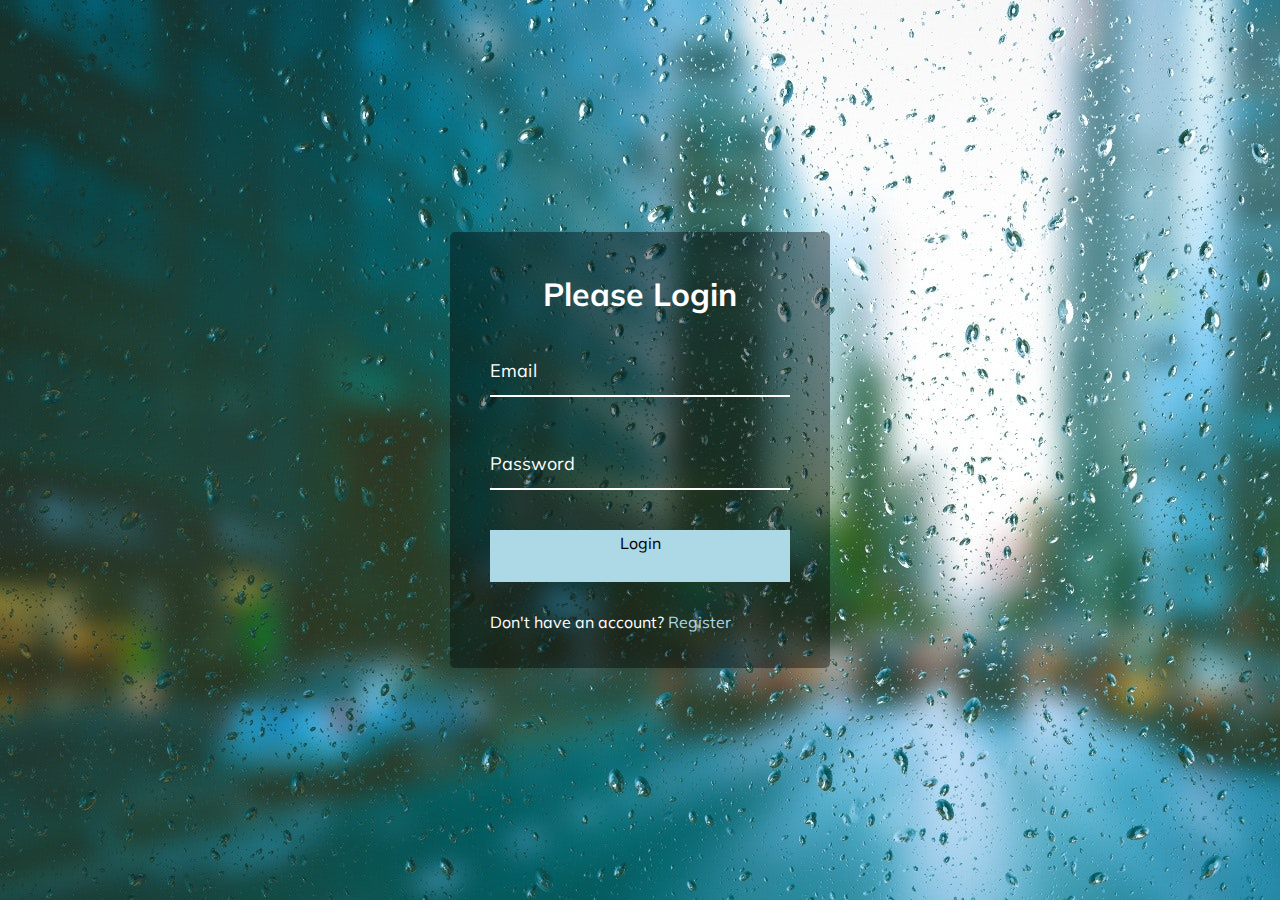
<file: FormWave/index.html>
<!DOCTYPE html>
<html lang="en">

<head>
    <meta charset="UTF-8" />
    <meta name="viewport" content="width=device-width, initial-scale=1.0" />
    <link rel="stylesheet" href="style.css" />
    <title>Login Page</title>
</head>

<body>
    <div class="container">
        <h1>Please Login</h1>
        <form>
            <div class="form-control">
                <input type="text" required>
                <label>Email</label>
                <!-- <label>
            <span style="transition-delay: 0ms">E</span>
              <span style="transition-delay: 50ms">m</span>
              <span style="transition-delay: 100ms">a</span>
              <span style="transition-delay: 150ms">i</span>
              <span style="transition-delay: 200ms">l</span>
        </label> -->
            </div>

            <div class="form-control">
                <input type="password" required>
                <label>Password</label>
            </div>

            <button class="btn">Login</button>
            <a class="btn" href="../inde.html">Visit Grocery App</a>

            <p class="text">Don't have an account? <a href="#">Register</a> </p>
        </form>
    </div>
    <script src="script.js"></script>
</body>

</html>
</file>
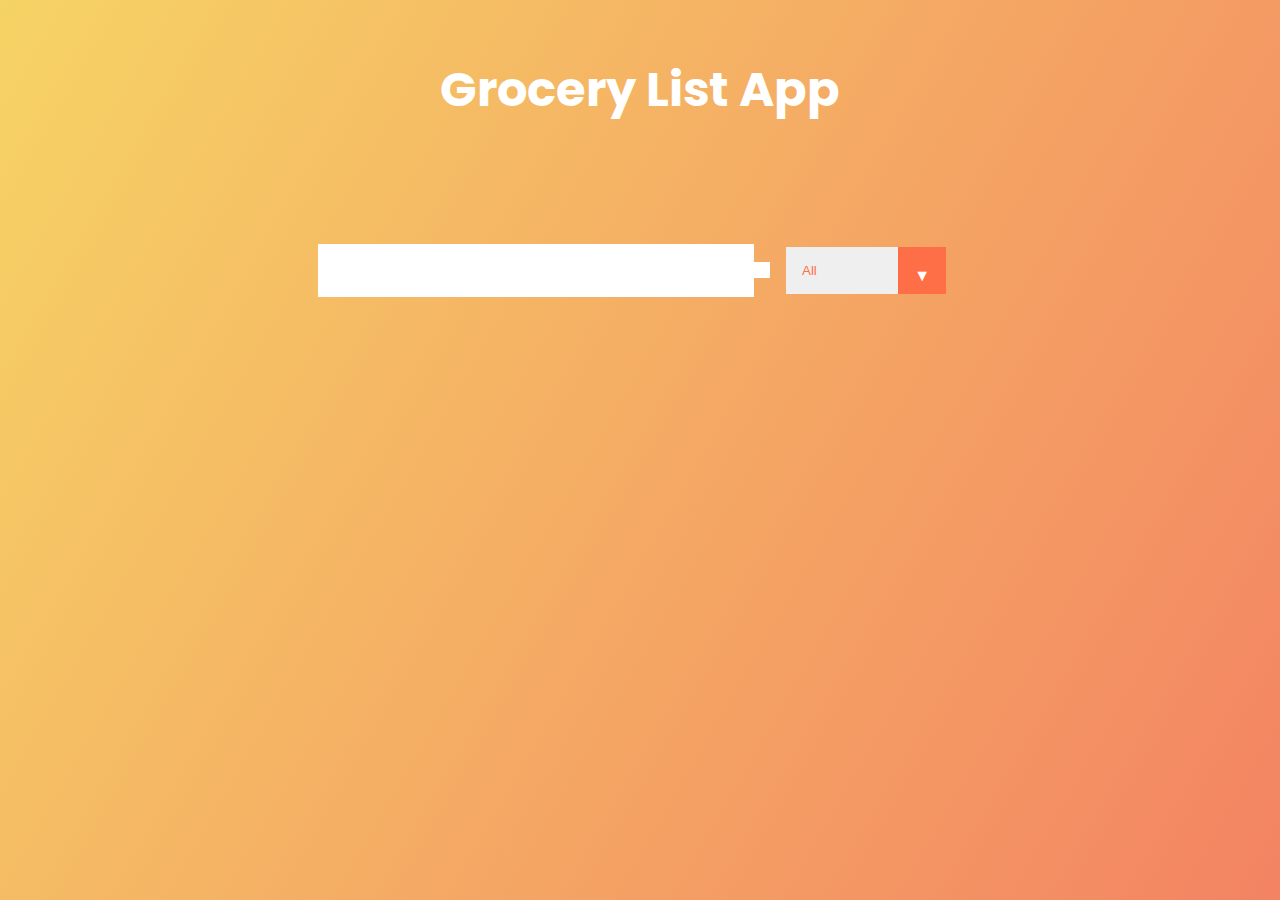
<file: inde.html>
<!DOCTYPE html>
<html lang="en">

<head>
    <meta charset="UTF-8">
    <meta http-equiv="X-UA-Compatible" content="IE=edge">
    <meta name="viewport" content="width=device-width, initial-scale=1.0">
    <link href="https://fonts.googleapis.com/css2?family=Poppins:wght@100&display=swap" rel="stylesheet">
    <link rel="stylesheet" href="https://cdnjs.cloudflare.com/ajax/libs/font-awesome/6.0.0-beta2/css/all.min.css" integrity="sha512-YWzhKL2whUzgiheMoBFwW8CKV4qpHQAEuvilg9FAn5VJUDwKZZxkJNuGM4XkWuk94WCrrwslk8yWNGmY1EduTA==" crossorigin="anonymous" referrerpolicy="no-referrer"
    />
    <link rel="stylesheet" href="style.css">
    <title>Grocery List</title>
</head>

<body>
    <header>
        <h1>Grocery List App</h1>
    </header>
    <form>
        <input type="text" class="todo-input">
        <button class="todo-button" type="submit">
            <i class="fas fa-plus-square"></i>
        </button>
        <div class="select">
            <select name="todos" class="filter-todo">
                <option value="all">All</option>
                <option value="completed">Completed</option>
                <option value="uncompleted">Uncompleted</option>
            </select>
        </div>
    </form>
    <div class="todo-container">
        <ul class="todo-list"></ul>
    </div>


    <script src="app.js "></script>
</body>

</html>
</file>
<file: FormWave/style.css>
@import url('https://fonts.googleapis.com/css?family=Muli&display=swap');
* {
    box-sizing: border-box;
}

body {
    background: url('image/login\(2\).jpg');
    color: #fff;
    font-family: 'Muli', sans-serif;
    display: flex;
    flex-direction: column;
    align-items: center;
    justify-content: center;
    height: 100vh;
    overflow: hidden;
    margin: 0;
}

.container {
    background-color: rgba(0, 0, 0, 0.4);
    padding: 20px 40px;
    border-radius: 5px;
}

.container h1 {
    text-align: center;
    margin-bottom: 30px;
}

.container a {
    text-decoration: none;
    color: lightblue;
}

.btn {
    cursor: pointer;
    display: inline-block;
    width: 100%;
    background: lightblue;
    padding: 3px;
    font-family: inherit;
    font-size: 16px;
    border: 0;
}

.btn:focus {
    outline: 0;
}

.btn:active {
    transform: scale(0.98);
}

.text {
    margin-top: 30px;
}

.form-control {
    position: relative;
    margin: 20px 0 40px;
    width: 300px;
}

.form-control input {
    background-color: transparent;
    border: 0;
    border-bottom: 2px #fff solid;
    display: block;
    width: 100%;
    padding: 15px 0;
    font-size: 18px;
    color: #fff;
}

.form-control input:focus,
.form-control input:valid {
    outline: 0;
    border-bottom-color: lightblue;
}

.form-control label {
    position: absolute;
    top: 15px;
    left: 0;
    pointer-events: none;
}

.form-control label span {
    display: inline-block;
    font-size: 18px;
    min-width: 5px;
    transition: 0.3s cubic-bezier(0.68, -0.55, 0.265, 1.55);
}

.form-control input:focus+label span,
.form-control input:valid+label span {
    color: lightblue;
    transform: translateY(-30px);
}
</file>
<file: style.css>
* {
    margin: 0;
    padding: 0;
    box-sizing: border-box;
}

body {
    background-image: linear-gradient(120deg, #f6d365, #f38363);
    color: white;
    font-family: 'poppins', sans-serif;
    min-height: 100vh;
}

header {
    font-size: 1.5rem;
}

header,
form {
    min-height: 20vh;
    display: flex;
    justify-content: center;
    align-items: center;
}

form input,
form button {
    padding: 0.5rem;
    font-size: 2rem;
    border: none;
    background: white;
}

form button {
    color: #f38363;
    background: white;
    cursor: pointer;
    transition: all 0.3s ease;
}

form button:hover {
    background: #f38363;
    color: white;
}

.todo-container {
    display: flex;
    justify-content: center;
    align-items: center;
}

.todo-list {
    min-width: 30%;
    list-style: none;
}

.todo {
    margin: 0.5rem;
    background: white;
    color: black;
    font-size: 1.5rem;
    display: flex;
    justify-content: space-between;
    align-items: center;
    transition: all 0.5s ease;
}

.todo li {
    flex: 1;
}

.trash-btn,
.complete-btn {
    background: #ff6f47;
    color: white;
    border: none;
    padding: 1rem;
    cursor: pointer;
    font-size: 1rem;
}

.complete-btn {
    background: rgb(73, 204, 73);
}

.todo-item {
    padding: 0rem 0.5;
}

.fa-trash,
.fa-check {
    pointer-events: none;
}

.completed {
    text-decoration: line-through;
    opacity: 0.5;
}

.fall {
    transform: translateY(8rem) rotateZ(20deg);
    opacity: 0;
}

select {
    -webkit-appearance: none;
    -moz-appearance: none;
    appearance: none;
    outline: none;
    border: none;
}

.select {
    margin: 1rem;
    position: relative;
    overflow: hidden;
}

select {
    color: #ff6f47;
    width: 10rem;
    cursor: pointer;
    padding: 1rem;
}

.select::after {
    content: "\25BC";
    position: absolute;
    background: #ff6f47;
    top: 0;
    right: 0;
    padding: 1rem;
    pointer-events: none;
    transition: all 0.3s ease;
}

.select:hover::after {
    background: white;
    color: #ff6f47;
}
</file>
